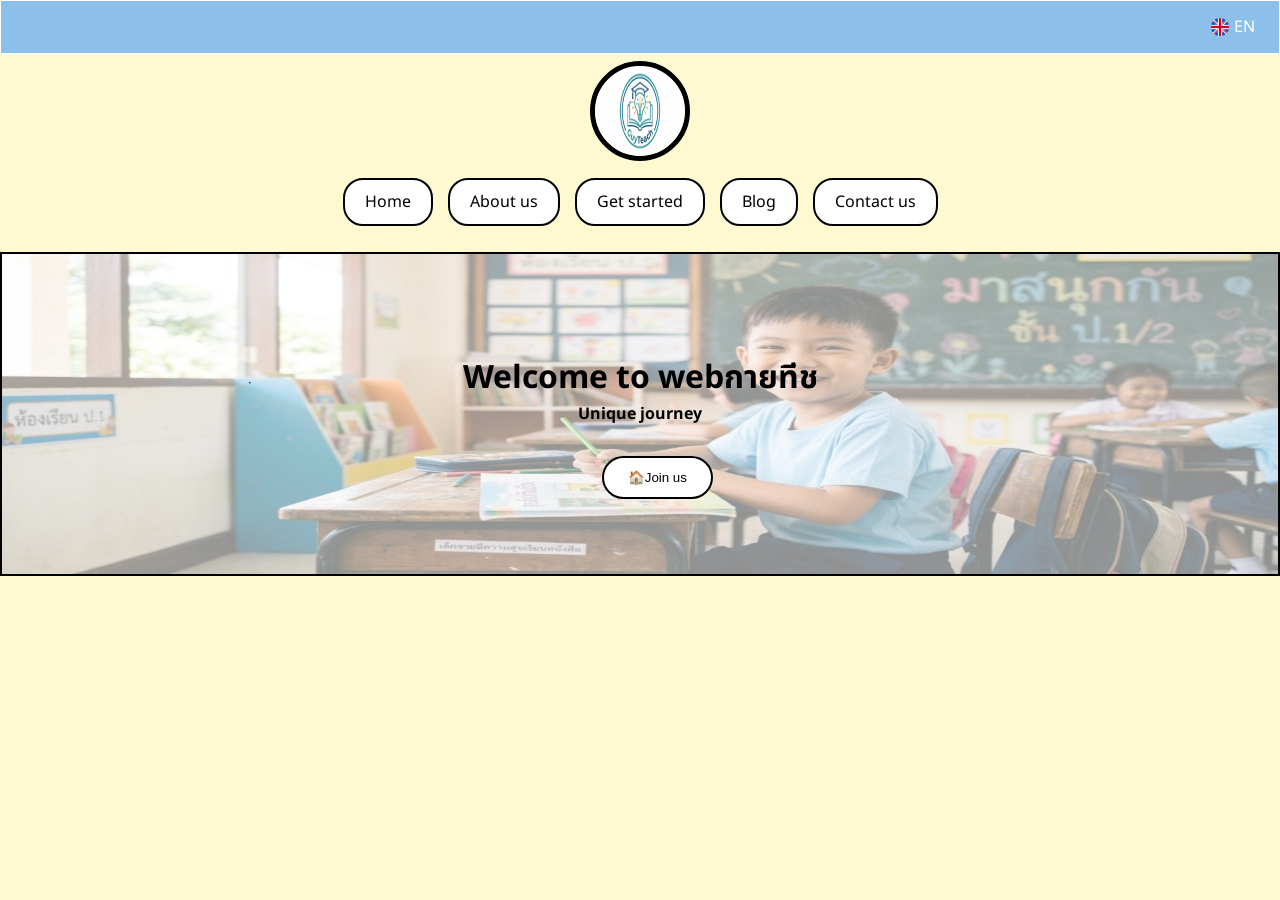
<file: index.html>
<!DOCTYPE html>
<html lang="en">
<head>
    <meta charset="UTF-8">
    <meta name="viewport" content="width=device-width, initial-scale=1.0">
    <title>Home</title>
    <link rel="stylesheet" href="style.css">
    <link rel="stylesheet" href="https://cdnjs.cloudflare.com/ajax/libs/font-awesome/6.5.0/css/all.min.css">
    <link rel="preconnect" href="https://fonts.googleapis.com">
    <link rel="preconnect" href="https://fonts.gstatic.com" crossorigin>
    <link href="https://fonts.googleapis.com/css2?family=Noto+Sans+Thai:wght@400&display=swap" rel="stylesheet">
</head>
<body>
    <nav>

        <div class="Eng">
            <img src="united-kingdom.png" alt="Enflags" class="images">
            <span>EN</span>
        </div>
        
    </nav>

    <section>
        <div class="logo">
            <img src="Gemini_Generated_Image_3eaq0h3eaq0h3eaq.png" alt="logo">
        </div>

        <div class="menubar">
            <ul>
                <li><a href="index.html">Home</a></li>
                <li><a href="About us.html">About us</a></li>
                <li><a href="Get started.html">Get started</a></li>
                <li><a href="blog.html">Blog</a></li>
                <li><a href="contact.html">Contact us</a></li>
            </ul>
        </div>
    </section>

    <div class="anc">
        <div class="ancpic">
            <h1>Welcome to webกายทีช</h1>
            <p>Unique journey</p>
            <button class="btn1">
                <span>🏠Join us</span>
            </button>
        </div>
    </div>
</body>
</html>
</file>
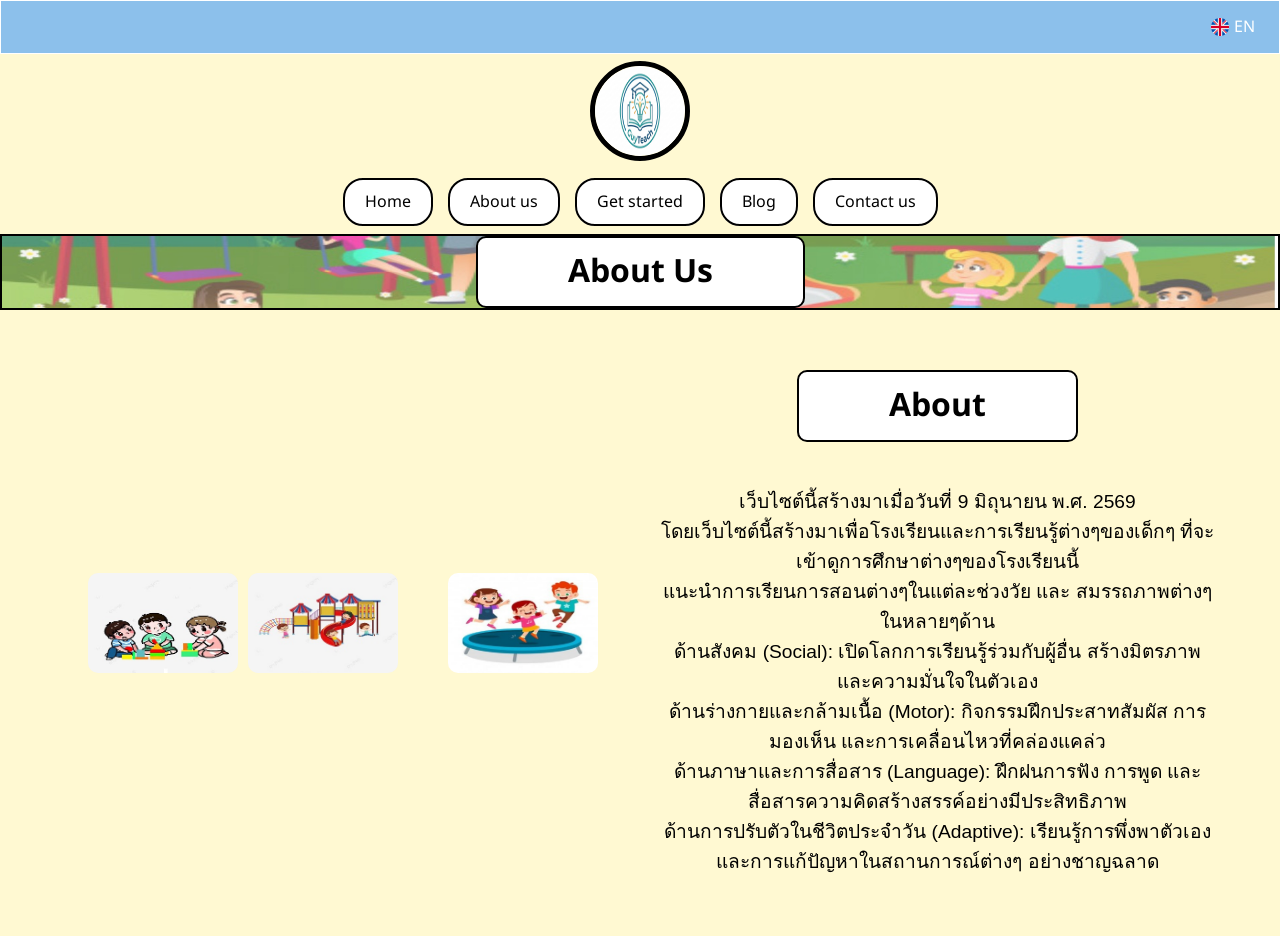
<file: About us.html>
<!DOCTYPE html>
<html lang="en">
<head>
    <meta charset="UTF-8">
    <meta name="viewport" content="width=device-width, initial-scale=1.0">
    <title>About us</title>
    <link rel="stylesheet" href="style.css">
    <link rel="stylesheet" href="https://cdnjs.cloudflare.com/ajax/libs/font-awesome/6.5.0/css/all.min.css">
    <link rel="preconnect" href="https://fonts.googleapis.com">
    <link rel="preconnect" href="https://fonts.gstatic.com" crossorigin>
    <link href="https://fonts.googleapis.com/css2?family=Noto+Sans+Thai:wght@400&display=swap" rel="stylesheet">
</head>
<body>
    <nav>

        <div class="Eng">
            <img src="united-kingdom.png" alt="Enflags" class="images">
            <span>EN</span>
        </div>
        
    </nav>

    <section>
        <div class="logo">
            <img src="Gemini_Generated_Image_3eaq0h3eaq0h3eaq.png" alt="logo">
        </div>

        <div class="menubar">
            <ul>
                <li><a href="index.html">Home</a></li>
                <li><a href="About us.html">About us</a></li>
                <li><a href="Get started.html">Get started</a></li>
                <li><a href="blog.html">Blog</a></li>
                <li><a href="contact.html">Contact us</a></li>
            </ul>
        </div>
    </section>

    <div class="aboutanc">
        <div class="aboutancpic">
            <div class="about">
                <h1>About Us</h1>
            </div>
        </div>
    </div>

    <div class="about-section">

        <div class="imggroup">
            <img src="about1.jpg" alt="เด็กเล่น1" class="kid-img1">
            <img src="about2.jpg" alt="เด็กเล่น2" class="kid-img2">
            <img src="about3.jpg" alt="เด็กเล่น3" class="kid-img3">
        </div>
        

        <div class="textabout">
            <h1>About</h1><br>
            <p class="paradui">เว็บไซต์นี้สร้างมาเมื่อวันที่ 9 มิถุนายน พ.ศ. 2569 <br> โดยเว็บไซต์นี้สร้างมาเพื่อโรงเรียนและการเรียนรู้ต่างๆของเด็กๆ ที่จะเข้าดูการศึกษาต่างๆของโรงเรียนนี้ <br> แนะนำการเรียนการสอนต่างๆในแต่ละช่วงวัย และ สมรรถภาพต่างๆ ในหลายๆด้าน<br>ด้านสังคม (Social): เปิดโลกการเรียนรู้ร่วมกับผู้อื่น สร้างมิตรภาพ และความมั่นใจในตัวเอง <br>ด้านร่างกายและกล้ามเนื้อ (Motor): กิจกรรมฝึกประสาทสัมผัส การมองเห็น และการเคลื่อนไหวที่คล่องแคล่ว <br> ด้านภาษาและการสื่อสาร (Language): ฝึกฝนการฟัง การพูด และสื่อสารความคิดสร้างสรรค์อย่างมีประสิทธิภาพ <br>ด้านการปรับตัวในชีวิตประจำวัน (Adaptive): เรียนรู้การพึ่งพาตัวเอง และการแก้ปัญหาในสถานการณ์ต่างๆ อย่างชาญฉลาด</p>
        </div>
    </div>
</body>
</html>
</file>
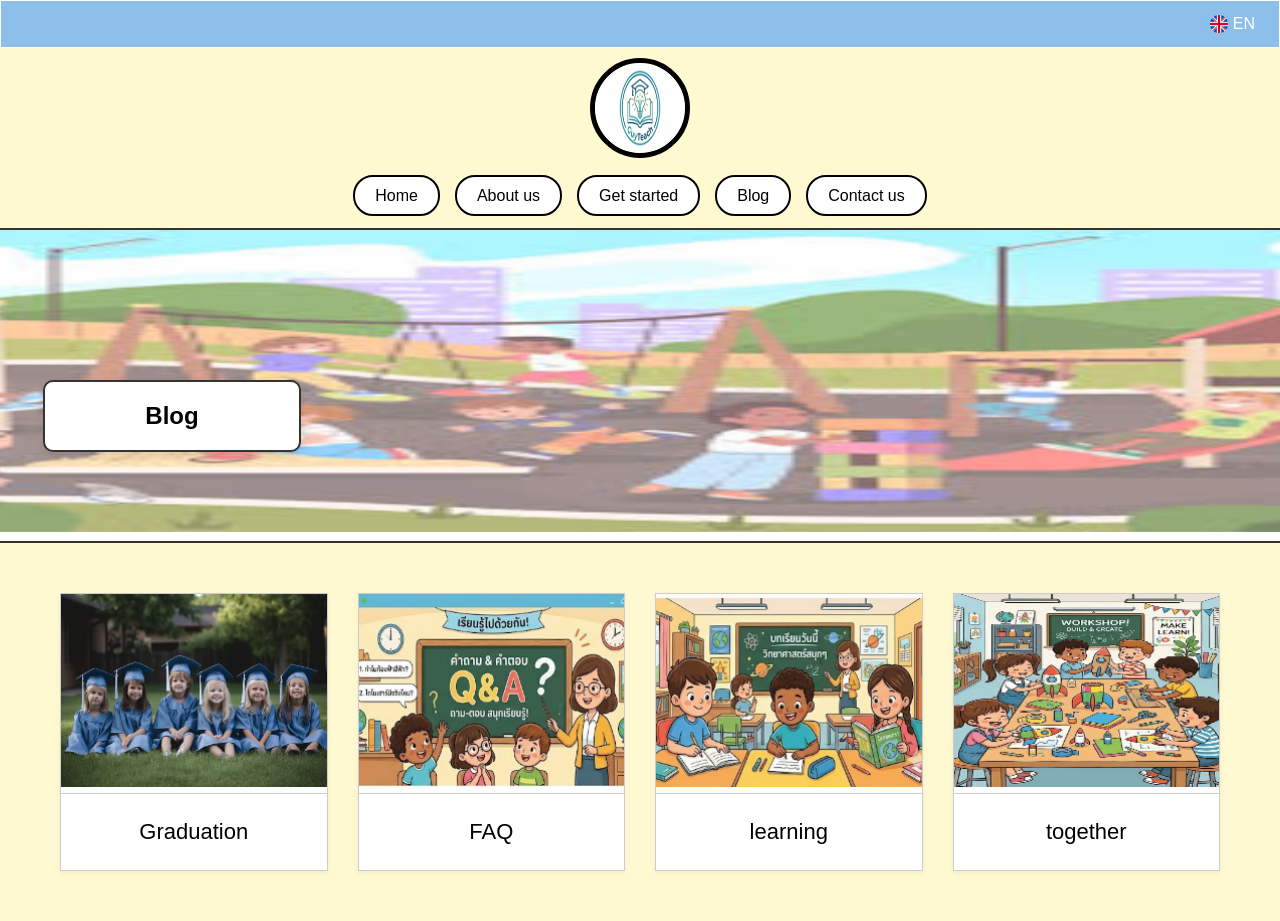
<file: blog.html>
<!DOCTYPE html>
<html lang="en">
<head>
    <meta charset="UTF-8">
    <meta name="viewport" content="width=device-width, initial-scale=1.0">
    <title>Blog</title>
    <link rel="stylesheet" href="style.css">
</head>
<body>
    <nav>

        <div class="Eng">
            <img src="united-kingdom.png" alt="Enflags" class="images">
            <span>EN</span>
        </div>
        
    </nav>

    <section>
        <div class="logo">
            <img src="Gemini_Generated_Image_3eaq0h3eaq0h3eaq.png" alt="logo">
        </div>

        <div class="menubar">
            <ul>
                <li><a href="index.html">Home</a></li>
                <li><a href="About us.html">About us</a></li>
                <li><a href="Get started.html">Get started</a></li>
                <li><a href="blog.html">Blog</a></li>
                <li><a href="contact.html">Contact us</a></li>
            </ul>
        </div>
    </section>

    <section class="hero-banner">
        <div class="banner-button">
            <span>Blog</span>
        </div>
    </section>

    <main class="content-section">
        <div class="card-grid">
            
            <div class="feature-card">
                <div class="card-thumb">
                    <img src="graduration.png" alt="Graduation">
                </div>
                <h3 class="card-title">Graduation</h3>
            </div>

            <div class="feature-card">
                <div class="card-thumb">
                    <img src="teacheringf.png" alt="FAQ">
                </div>
                <h3 class="card-title">FAQ</h3>
            </div>

            <div class="feature-card">
                <div class="card-thumb">
                    <img src="nig.png" alt="Learning">
                </div>
                <h3 class="card-title">learning</h3>
            </div>

            <div class="feature-card">
                <div class="card-thumb">
                    <img src="nigfun.png" alt="Together">
                </div>
                <h3 class="card-title">together</h3>
            </div>

        </div>
    </main>
</body>
</html>
</file>
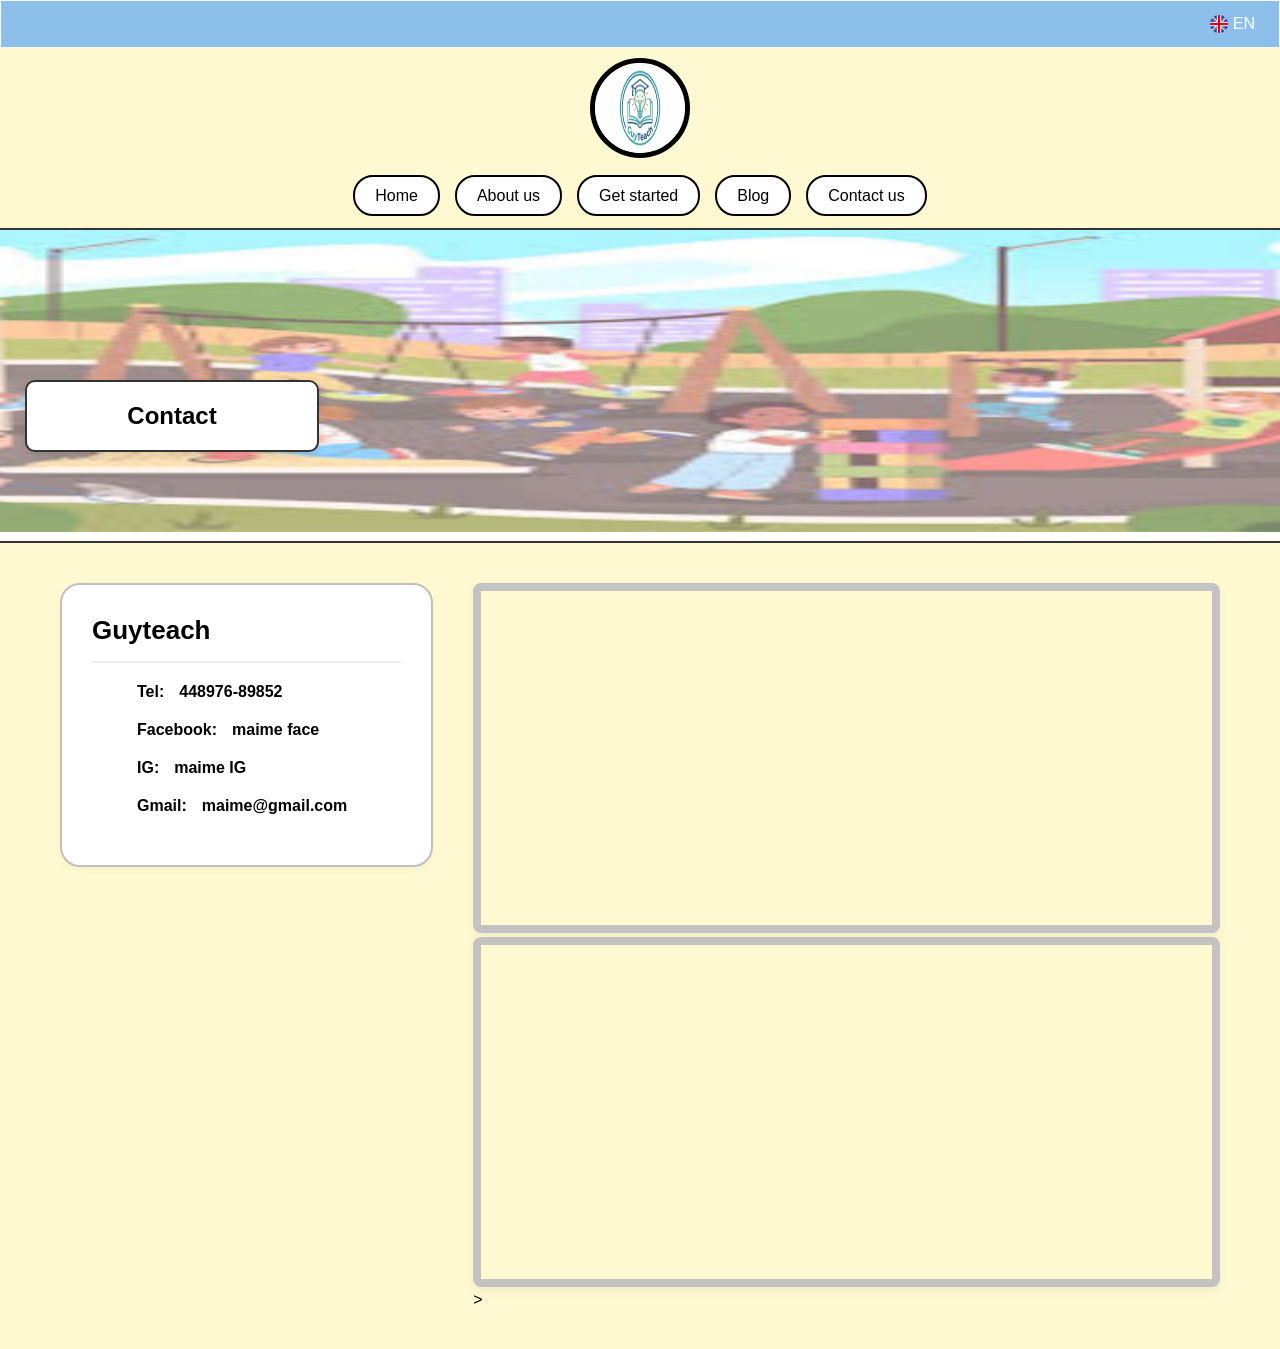
<file: contact.html>
<!DOCTYPE html>
<html lang="en">
<head>
    <meta charset="UTF-8">
    <meta name="viewport" content="width=device-width, initial-scale=1.0">
    <title>Contact</title>
    <link rel="stylesheet" href="style.css">
</head>
<body>
    <nav>

        <div class="Eng">
            <img src="united-kingdom.png" alt="Enflags" class="images">
            <span>EN</span>
        </div>
        
    </nav>

    <section>
        <div class="logo">
            <img src="Gemini_Generated_Image_3eaq0h3eaq0h3eaq.png" alt="logo">
        </div>

        <div class="menubar">
            <ul>
                <li><a href="index.html">Home</a></li>
                <li><a href="About us.html">About us</a></li>
                <li><a href="Get started.html">Get started</a></li>
                <li><a href="blog.html">Blog</a></li>
                <li><a href="contact.html">Contact us</a></li>
            </ul>
        </div>
    </section>

    <section class="hero-banner">
        <div class="banner-button">
            <span>Contact</span>
        </div>
    </section> 

    <main class="main-content">
        <div class="contact-grid">
            
            <div class="contact-card">
                <div class="card-header">
                    <h2>Guyteach</h2>
                    <div class="profile-avatar">
                        <i class="fas fa-user-tie"></i>
                    </div>
                </div>
                
                <ul class="contact-list">
                    <li>
                        <i class="fas fa-phone-alt"></i>
                        <span>Tel:</span>
                        <span>448976-89852</span>
                    </li>
                    <li>
                        <i class="fab fa-facebook"></i>
                        <span>Facebook:</span>
                        <span>maime face</span>
                    </li>
                    <li>
                        <i class="fab fa-instagram"></i>
                        <span>IG:</span>
                        <span>maime IG</span>
                    </li>
                    <li>
                        <i class="fas fa-envelope"></i>
                        <span>Gmail:</span>
                        <span>maime@gmail.com</span>
                    </li>
                </ul>
            </div>

            <div class="map-box">
    
                <iframe 
                    src="https://www.google.com/maps/embed?pb=!4v1781782351039!6m8!1m7!1sWCy7hTVjHGVMbfItIcHImg!2m2!1d13.53680006344426!2d100.6140116070197!3f266.4829199025717!4f-1.356726871876333!5f0.7820865974627469" width="600" height="450" style="border:0;" allowfullscreen="" loading="lazy" referrerpolicy="no-referrer-when-downgrade" 
                    width="100%" 
                    height="350" 
                    style="border:0;" 
                    allowfullscreen="" 
                    loading="lazy" 
                    referrerpolicy="no-referrer-when-downgrade">
                </iframe>

                <iframe width="560" height="315" src="https://www.youtube.com/embed/ccEpTTZW34g?si=eExn3NMC4V6zC7tP" title="YouTube video player" frameborder="0" allow="accelerometer; autoplay; clipboard-write; encrypted-media; gyroscope; picture-in-picture; web-share" referrerpolicy="strict-origin-when-cross-origin" allowfullscreen></iframe>>

    
            </div>

        </div>
    </main>
</body>
</html>
</file>
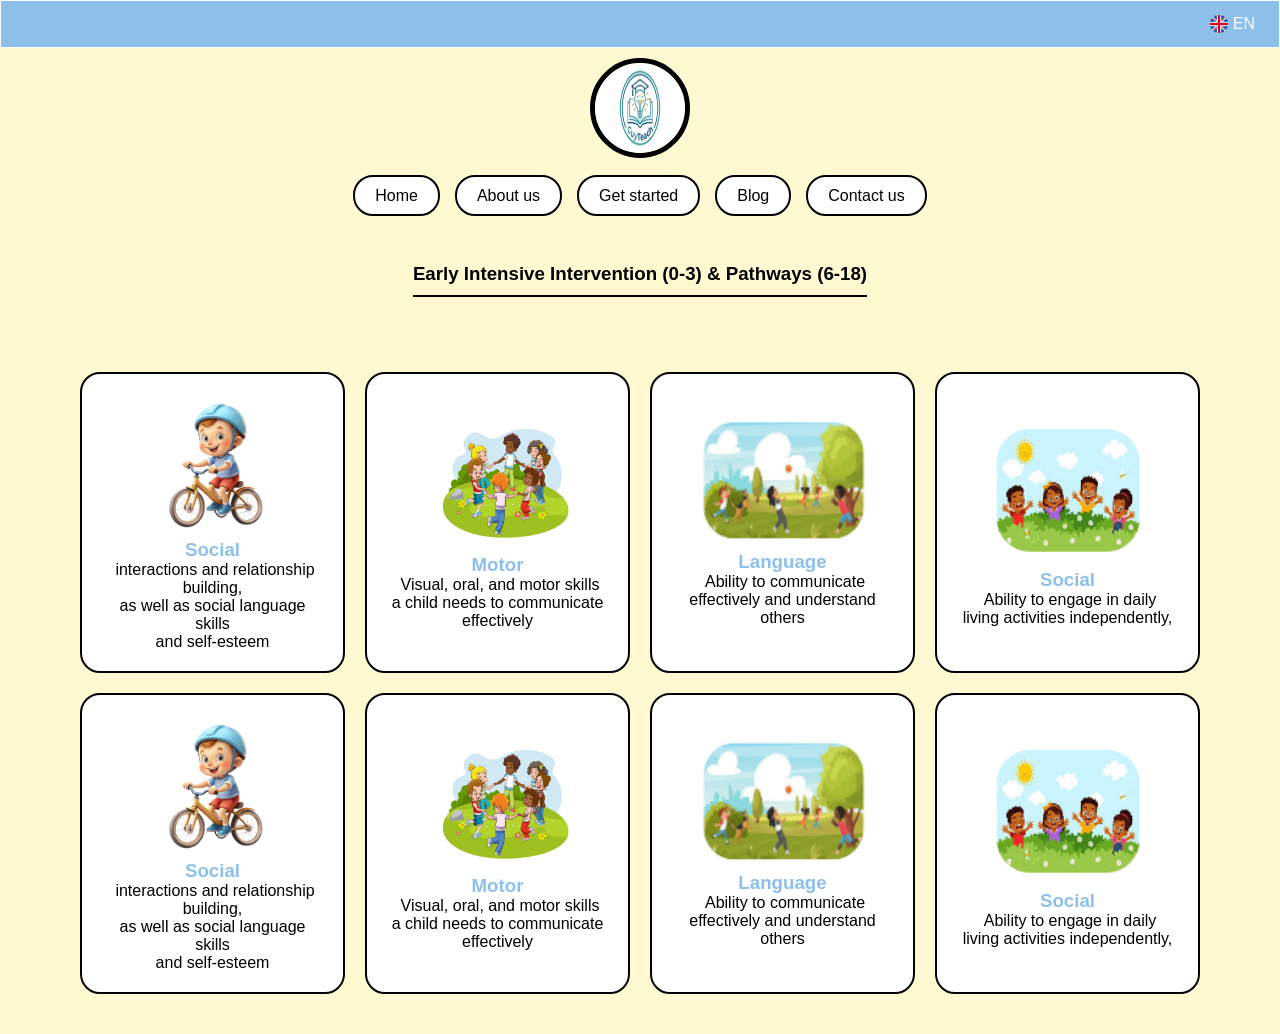
<file: Get started.html>
<!DOCTYPE html>
<html lang="en">
<head>
    <meta charset="UTF-8">
    <meta name="viewport" content="width=device-width, initial-scale=1.0">
    <title>Get started</title>
    <link rel="stylesheet" href="style.css">
</head>
<body>
    <nav>

        <div class="Eng">
            <img src="united-kingdom.png" alt="Enflags" class="images">
            <span>EN</span>
        </div>

        
    </nav>
        <section>
        <div class="logo">
            <img src="Gemini_Generated_Image_3eaq0h3eaq0h3eaq.png" alt="logo">
        </div>

        <div class="menubar">
            <ul>
                <li><a href="index.html">Home</a></li>
                <li><a href="About us.html">About us</a></li>
                <li><a href="Get started.html">Get started</a></li>
                <li><a href="blog.html">Blog</a></li>
                <li><a href="contact.html">Contact us</a></li>
            </ul>
        </div>
    </section>

    <main>
        <div class="textin">
            <h3>Early Intensive Intervention (0-3) & Pathways (6-18)</h3>
        </div>


        <div class="cardmain">
            <div class="card">
                <img src="card1.png" alt="card1">
                <h3 class="headtext">Social</h3>
                <p class="textp">interactions and relationship building, <br>as well as social language skills <br>and self-esteem</p>
            </div>

            <div class="card">
                <img src="card2.png" alt="card2" class="card2">
                <h3 class="headtext">Motor</h3>
                <p class="textp">Visual, oral, and motor skills <br> a child needs to communicate effectively</p>
            </div>


            <div class="card">
                <img src="card3.png" alt="card3" class="card3">
                <h3 class="headtext">Language</h3>
                <p class="textp">Ability to communicate <br>effectively and understand others</p>
            </div>

            <div class="card">
                <img src="card4.png" alt="card1" class="card4">
                <h3 class="headtext">Social</h3>
                <p class="textp">Ability to engage in daily <br>living activities independently,</p>
            </div>

            <div class="card">
                <img src="card1.png" alt="card1">
                <h3 class="headtext">Social</h3>
                <p class="textp">interactions and relationship building, <br>as well as social language skills <br>and self-esteem</p>
            </div>

            <div class="card">
                <img src="card2.png" alt="card2" class="card2">
                <h3 class="headtext">Motor</h3>
                <p class="textp">Visual, oral, and motor skills <br> a child needs to communicate effectively</p>
            </div>


            <div class="card">
                <img src="card3.png" alt="card3" class="card3">
                <h3 class="headtext">Language</h3>
                <p class="textp">Ability to communicate <br>effectively and understand others</p>
            </div>

            <div class="card">
                <img src="card4.png" alt="card1" class="card4">
                <h3 class="headtext">Social</h3>
                <p class="textp">Ability to engage in daily <br>living activities independently,</p>
            </div>
        </div>
    </main>
</body>
</html>
</file>
<file: style.css>
﻿*{
    padding: 0;
    margin: 0;
    box-sizing: border-box;
}

body{
    background-color: #FFF9D2;
    font-family: "Noto Sans Thai", sans-serif;
    font-optical-sizing: auto;
    font-weight: 400;
    font-style: normal;
}

nav{
    border: 1px solid;
    padding: 14px 24px;
    background-color: #8CC0EB;
    display: flex;
    align-items: center;
    color: white;
}

.icons{
    display: flex;
    gap: 10px;
    margin-left: 15px;
    width: 35px;
    height: 35px;
}

.icons img{
    width: 30px;
    height: auto;
}

nav .log a{
    list-style: none;
    color: white;
    text-decoration: none;
}

nav .log a:hover{
    background-color: black;
}

nav .sign a{
    list-style: none;
    color: white;
    text-decoration: none;
}

nav .sign a:hover{
    background-color: black;
}


.Eng{
    display: flex;
    gap: 5px;
    margin-left: auto;
    align-items: center;
}

.Eng img{
    width: 18px;
    height: auto;
}

section{
    display: flex;
    width: 100%;
    height: 20vh;
    justify-content: center;
    align-items: center;
    flex-direction: column;
}

.logo{
    border: 5px solid;
    border-radius: 50%;
    width: 100px;
    height: 100px;
    overflow: hidden;
}

.logo img{
    height: 100%;
    width: 100%;
    border-radius: 100%;
}

section .menubar ul{
    display: flex;
    margin-top: 15px;
    gap: 15px;
    padding: 14px 20px;
    list-style: none;
}


section .menubar a{
    text-decoration: none;
    padding: 10px 20px;
    border: 2px solid black;
    background-color: white;
    border-radius: 20px;
    color: black;
}

section .menubar a:hover{
    background-color: #8CC0EB;
}

.anc{
    width: auto;
    height: 40vh;
    align-items: center;
    justify-content: center;
    display: flex;
    
}

.anc .ancpic{
    border: 2px solid black;
    width: 100%;
    height: 90%;
    background-image: url(pic1.jpg);
    background-position: center;
    background-size: cover;
}

.anc .ancpic h1{
    margin-top: 100px;
    align-items: center;
    justify-content: center;
    text-align: center;
    font-weight: bold;
}

.anc .ancpic p{
    align-items: center;
    justify-content: center;
    text-align: center;
    font-weight: bold;
}

.btn1{
    align-self: center;
    position: relative;
    margin-top: 30px;
    left: 47%;
    border: 2px solid black;
    background-color: white;
    color: black;
    padding: 12px 24px;
    border-radius: 30px;
}

.btn1:hover{
    background-color: #8CC0EB;
}

/* --- แก้ไขหน้า About Us --- */

.aboutanc .aboutancpic {
    border: 2px solid black;
    width: 100%;
    height: 90%;
    background-image: url(pic2.jpg);
    background-position: center;
    background-size: cover;
    display: flex; /* ใช้ flex */
    align-items: center; /* จัดกลางแนวตั้ง */
    justify-content: center; /* จัดกลางแนวนอน - ลบ margin-left 250px ออก */
}

.aboutanc .aboutancpic .about {
    /* ลบ margin-top และ margin-left ออก */
    border: 2px solid black;
    padding: 10px 90px;
    border-radius: 10px;
    background-color: white;
}

.about-section {
    width: 100%;
    max-width: 1200px; /* คุมความกว้างไม่ให้แผ่จนเกินไป */
    margin: 0 auto;    /* จัดให้อยู่กลางจอ */
    display: flex;
    flex-wrap: wrap;   /* ถ้าจอเล็กให้ขึ้นบรรทัดใหม่ */
    justify-content: center;
    align-items: center;
    gap: 30px;
    padding: 60px 20px;
    height: auto;      /* เปลี่ยนจาก 57vh เป็น auto เพื่อให้รองรับเนื้อหา */
}

.imggroup {
    display: flex;
    flex-wrap: wrap;
    gap: 10px;
    justify-content: center;
    flex: 1;           /* ให้พื้นที่ฝั่งรูป */
    min-width: 300px;
}

.imggroup img {
    max-width: 150px;  /* คุมขนาดรูปเด็ก */
    height: auto;
    border-radius: 10px;
}

.textabout {
    flex: 1;           /* ให้พื้นที่ฝั่งข้อความ */
    min-width: 300px;
    display: flex;
    flex-direction: column;
    align-items: center;
    text-align: center;
    /* ลบ position: relative; right: 200px; bottom: 50px; ออกให้หมด */
}

.textabout h1 {
    border: 2px solid black;
    padding: 10px 90px;
    border-radius: 10px;
    background-color: white;
    margin-bottom: 20px;
}

.kid-img3{
    width: 40%;
    margin-left: 40px;
}


main{
    display: flex;
    flex-direction: column;
}

.textin {
    display: flex;
    align-items: center;
    justify-content: center;
    margin: 35px auto;      /* ใช้ auto เพื่อให้อยู่กลางจอเสมอ */
    width: fit-content;     /* ให้กว้างเท่าเนื้อหา */
    border-bottom: 2px solid black;
    padding-bottom: 10px;
    /* ลบ position: relative; left: 650px; ออก */
}

.cardmain {
    display: grid;
    /* ใช้ repeat(auto-fit...) เพื่อให้จำนวนคอลัมน์ปรับตามความกว้างจออัตโนมัติ */
    grid-template-columns: repeat(auto-fit, minmax(250px, 1fr)); 
    gap: 20px;
    padding: 40px;
    max-width: 1200px;
    margin: 0 auto; /* จัดกลาง */
}

.card{
    display: flex;
    flex-direction: column;
    background-color: #FFFFFF;
    border-radius: 20px;
    padding: 20px;
    align-items: center;
    justify-content: center;
    border: 2px solid black;
}

.headtext{
    font-weight: bold;
    color: #8CC0EB;
    margin-top: 10px;
}

.textp{
    text-indent: 5px;
    text-align: center;
    justify-content: center;
    text-align: center;
}

.card2{
    width: 160px;
}

.card3{
    width: 180px;
}

.card4{
    width: 160px;
}

.hero-banner {
    width: 100%;
    height: 35vh; /* ความสูงปรับตามขนาดหน้าจอ */
    background-image: url('playground.png'); /* 👈 สั่งใส่รูปพื้นหลังตรงนี้ */
    background-color: #ccc; /* สีสำรองกรณีรูปยังไม่โหลด */
    background-position: center;
    background-size: cover;
    border-top: 2px solid #333;
    border-bottom: 2px solid #333;
    
    /* สั่งจัดงานในแบนเนอร์เพื่อให้ปุ่มลอยตัว */
    display: flex;
    align-items: center;
    justify-content: flex-start; /* ผลักปุ่มไปฝั่งซ้าย */
    padding-left: 5%;
}

/* กล่องข้อความสีขาวที่ลอยอยู่บนแบนเนอร์ */
.banner-button {
    background-color: white;
    padding: 20px 100px;
    border: 2px solid #333;
    border-radius: 10px;
    font-size: 24px;
    font-weight: bold;
    box-shadow: 0 4px 8px rgba(0,0,0,0.1);
    position: relative;
    right: 500px;
    top: 150px;
}

/* =========================================
   5. CARD GRID (ส่วนตารางการ์ด 4 ใบด้านล่าง)
   ========================================= */
.content-section {
    padding: 50px 20px;
    max-width: 1200px;
    margin: 0 auto; /* จัดกลุ่มการ์ดให้อยู่กึ่งกลางหน้าจอ */
}

/* ⚡ นำเทคนิค CSS Grid ที่เราเพิ่งคุยกันมาแบ่ง 4 คอลัมน์เท่าๆ กัน */
.card-grid {
    display: grid;
    grid-template-columns: repeat(4, 1fr); /* แบ่งเค้กเป็น 4 ช่องเท่ากันด้วย 1fr */
    gap: 30px; /* ระยะห่างระหว่างการ์ด */
}

/* ตัวการ์ดแต่ละใบ */
.feature-card {
    background-color: white;
    border: 1px solid #ccc;
    display: flex;
    flex-direction: column; /* จัดองค์ประกอบข้างในการ์ดจากบนลงล่าง */
    align-items: center;
    overflow: hidden;
    box-shadow: 0 2px 5px rgba(0,0,0,0.05);
}

/* กล่องใส่รูปภาพที่อยู่ด้านบนของการ์ด */
.card-thumb {
    width: 100%;
    height: 200px;
    background-color: #eee;
    border-bottom: 1px solid #ccc;
}

.card-thumb img {
    width: 100%;
    height: 100%;
    object-fit: cover; /* สั่งให้รูปตัดพอดีช่อง ไม่บิดเบี้ยว */
}

/* ตัวหนังสือหัวข้อใต้ภาพ */
.card-title {
    font-size: 22px;
    font-weight: normal;
    padding: 25px 10px;
    text-align: center;
}

/* =========================================
   🗂️ LOWER CONTENT: โครงสร้างแยกฝั่งซ้าย-ขวา
   ========================================= */
.main-content {
    max-width: 1200px;
    margin: 40px auto;
    padding: 0 20px;
}

/* ⚡ รอบนี้ใช้ CSS Grid แบ่งสัดส่วนเค้ก ฝั่งซ้าย 1 ส่วน ฝั่งขวา 2 ส่วนกว้างๆ */
.contact-grid {
    display: grid;
    grid-template-columns: 1fr 2fr; /* 👈 ฝั่งการ์ดจะเล็กกว่าฝั่งแผนที่ */
    gap: 40px; /* ระยะห่างระหว่างการ์ดกับแผนที่ */
    align-items: start;
}

/* --- 💳 สไตล์การ์ดฝั่งซ้าย (Guyteach Contact Card) --- */
.contact-card {
    background-color: white;
    border: 2px solid #BFBFBF;
    border-radius: 20px;
    padding: 30px;
    box-shadow: 0 4px 10px rgba(0,0,0,0.03);
}

.card-header {
    display: flex;
    justify-content: space-between;
    align-items: center;
    border-bottom: 2px solid #EEEEEE;
    padding-bottom: 15px;
    margin-bottom: 20px;
}

.card-header h2 {
    font-size: 26px;
    font-weight: bold;
}

.profile-avatar {
    font-size: 30px;
    color: #666;
}

/* รายการช่องทางติดต่อภายในลิสต์ */
.contact-list {
    list-style: none;
}

.contact-list li {
    display: flex;
    align-items: center;
    gap: 15px;
    margin-bottom: 20px;
    font-size: 16px;
    font-weight: bold;
}

.contact-list li i {
    font-size: 22px;
    width: 30px; /* คุมความกว้างไอคอนให้ตรงกันในแนวตั้ง */
    text-align: center;
}

/* ใส่สีไอคอนแต่ละอันตามตัวอย่างในรูป */
.contact-list li .fa-phone-alt { color: #555555; }
.contact-list li .fa-facebook { color: #1877F2; }
.contact-list li .fa-instagram { color: #E1306C; }
.contact-list li .fa-envelope { color: #7F7F7F; }

/* --- 🗺️ สไตล์กล่องแผนที่ฝั่งขวา (ปรับสำหรับ Maps จริง) --- */
.map-box {
    width: 100%;
}

/* สั่งตกแต่งแท็ก iframe (ตัวแผนที่จริง) ที่อยู่ข้างในกล่อง map-box */
.map-box iframe {
    width: 100%;            /* ให้แผนที่กว้างเต็มพื้นที่กล่อง */
    height: 350px;          /* ความสูงของแผนที่ (ปรับเพิ่ม-ลดตัวเลขได้ตามชอบ) */
    border: 8px solid #C3C3C3 !important; /* ใส่เส้นขอบหนาสีเทาให้สวยงามตามแบบของคุณกาย */
    border-radius: 8px;     /* ทำมุมโค้งมนให้ตัวแผนที่นิดหน่อยดูทันสมัยขึ้น */
    box-shadow: 0 4px 10px rgba(0,0,0,0.05); /* เติมเงาละมุนๆ ด้านล่างแผนที่ */
}

.paradui{
    font-family: Arial, Helvetica, sans-serif;
    font-size: larger;
    font-weight: 500;
}
</file>
